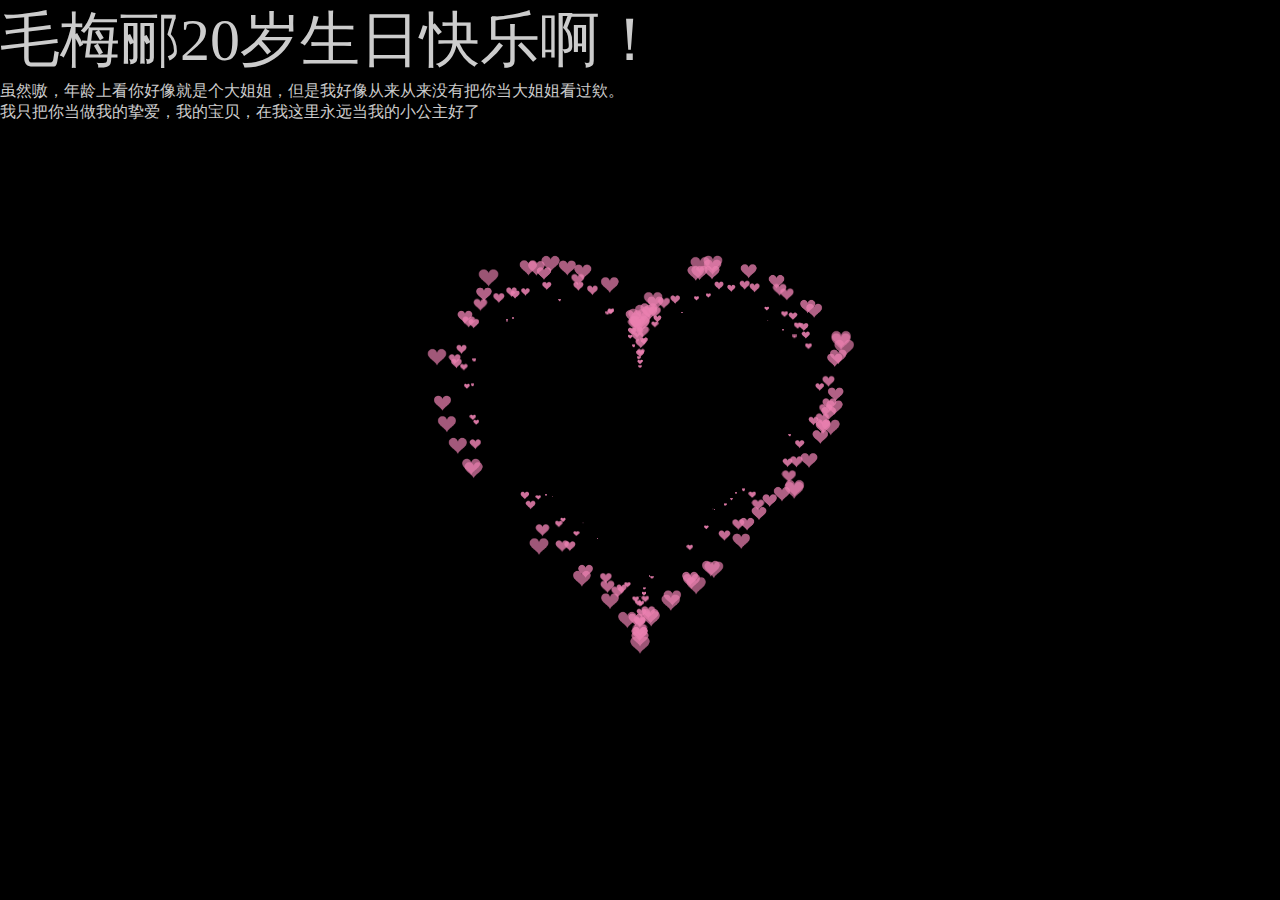
<file: 5.12宝贝20岁生日/index.html>
<!DOCTYPE html>
<html>
<head>
	<title>生日快乐哦</title>
	<link rel="stylesheet" href="./dmaku.css"/>
</head>

<body>
    <canvas id="pinkboard"></canvas>
	<div class="name">
		毛梅郦20岁生日快乐啊！
	</div>
	<div id="mml">
		<p>虽然嗷，年龄上看你好像就是个大姐姐，但是我好像从来从来没有把你当大姐姐看过欸。</p>
		<p>我只把你当做我的挚爱，我的宝贝，在我这里永远当我的小公主好了</p>
		<p></p>
	</div>
	<script type="text/javascript" src="./dmaku.js"></script>	
</body>
</html>
</file>
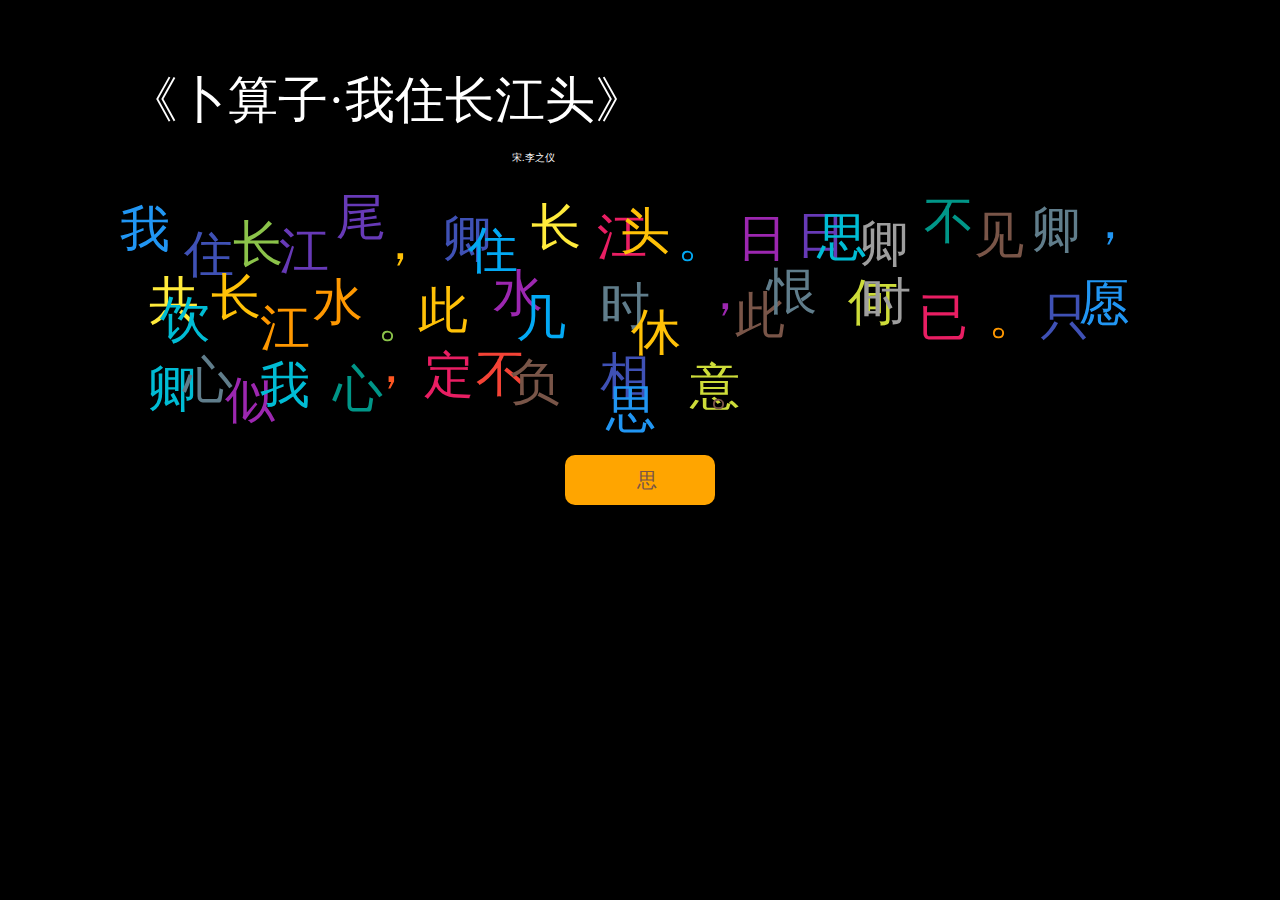
<file: 卜算子/index.html>
<!DOCTYPE html>
<html>
	<head>
		<meta charset="utf-8" />
		<link rel="stylesheet" type="text/css" href="css/dmaku.css"/>
		<title>卿</title>
		<meta name="description" content="卿" /> 
		<meta name="keywords" content="卿" />
	</head>
	<body>
		<header>
			<p class="p1">《卜算子·我住长江头》</p>
			<p  class="p2">宋.李之仪</p>
		</header>
		<article>
			<p class="text" id="text">我住长江尾，卿住长江头。日日思卿不见卿，共饮长江水。
此水几时休，此恨何时已。只愿卿心似我心，定不负相思意。</p>
			<button id="btn" ele-range>思</button>
		</article>
		<script src="js/dmaku.js" type="text/javascript" charset="utf-8"></script>
		<script type="text/javascript">
			var resetbtn = document.getElementById("btn");
			var neontext = new Neontext("text");
			var btn = new Neontext("btn");
			neontext.render.run();
			btn.render.run();
			resetbtn.addEventListener("click",function(){
				neontext.render.killer();
				btn.render.killer();
			})
		</script>
	</body>
</html>
</file>
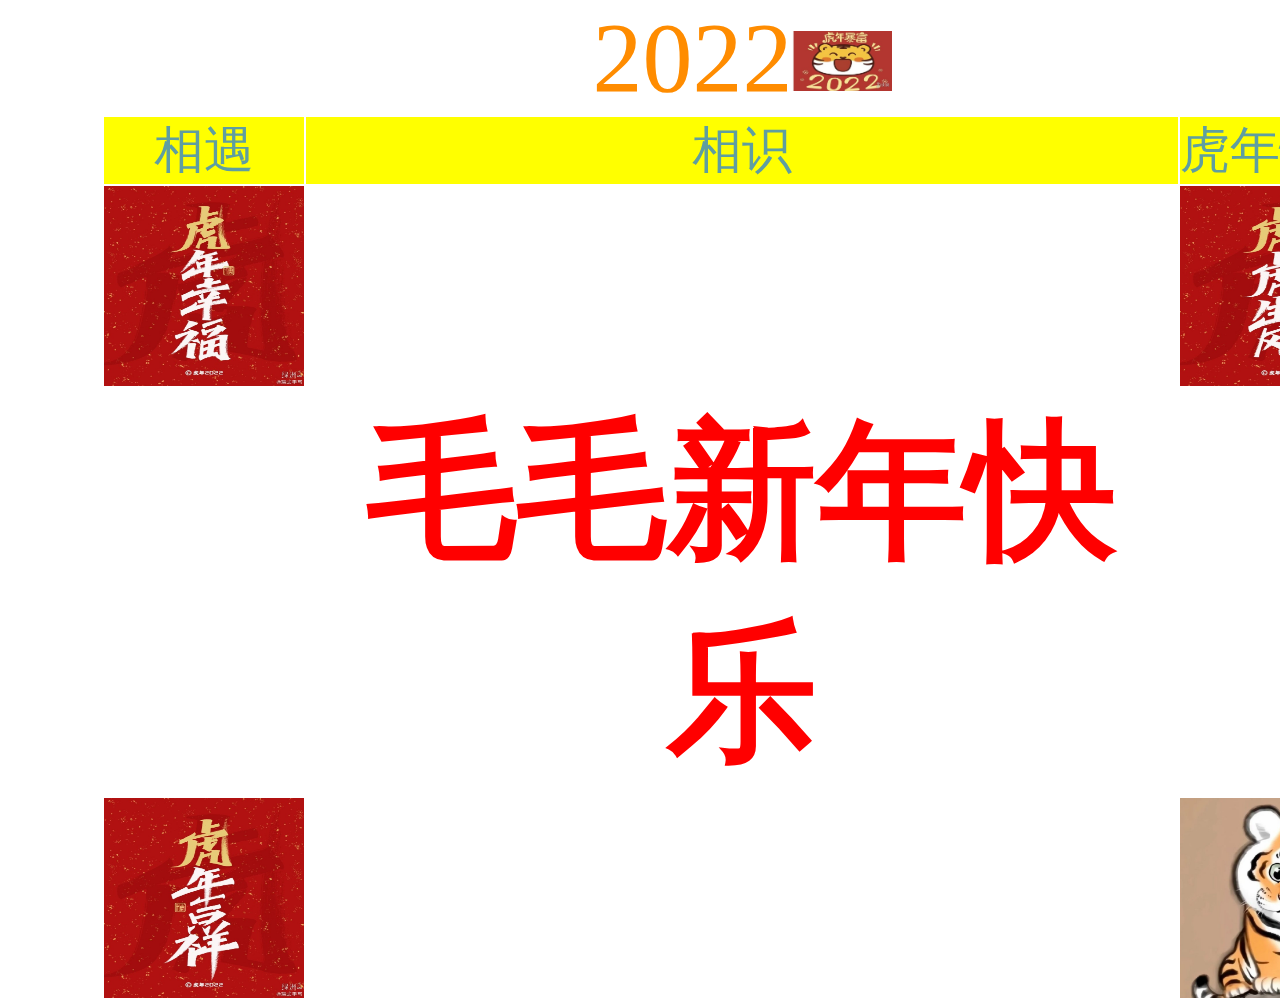
<file: 新年快乐/index.html>
<!DOCTYPE html>
<html>
	<head>
		<meta http-equiv="Content-Type" content="text/html; charset=UTF-8">
		<meta charset="utf-8">
		<meta name="viewport" content="width=device-width,initial-scale=1,minimum-scale=1,maximum-scale=1,user-scalable=no" />
		<title>新年快乐</title>
		<link rel="stylesheet" type="text/css" href="css/index.css"/>
		<script type="text/javascript">
			alert("毛毛新年快乐");
			alert("祝你在新的一年里能够：");
			alert("变美");
			alert("变瘦");
			alert("暴富");
			alert("以及最重要的一条");
			alert("高考考上心仪的大学");
			alert("希望你能少熬点夜，熬夜对身体不好，坏处就不一一列举了");
			alert("emmmm,新的一年会越过越好哒");
		</script>
	</head>
	<body>
		<header>
			<div class="xnkl">
				<table border="0px" cellspacing="" cellpadding="0px">
					<caption>2022<img src="images/1.jpg" width="100px" height="60px"></caption>
					<nav>
						<tr bgcolor="yellow">
							<td><a href="files/xy.html">相遇</a></td>
							<td><a href="files/xs.html">相识</a></td>
							<td><a href="files/yyh.html">虎年快乐</a></td>
						</tr>
					</nav>
					<tr>
						<td><img src="images/3.jpg" ></td>
						<td></td>
						<td><img src="images/4.jpg" ></td>
					</tr>
					<tr>
						<td></td>
						<td class="mm">毛毛新年快乐</td>
						<td></td>
					</tr>
					<tr>
						<td><img src="images/5.jpg" ></td>
						<td></td>
						<td><img src="images/2.jpg" ></td>
					</tr>
				</table>
			</div>
		</header>
		
	</body>
</html>
</file>
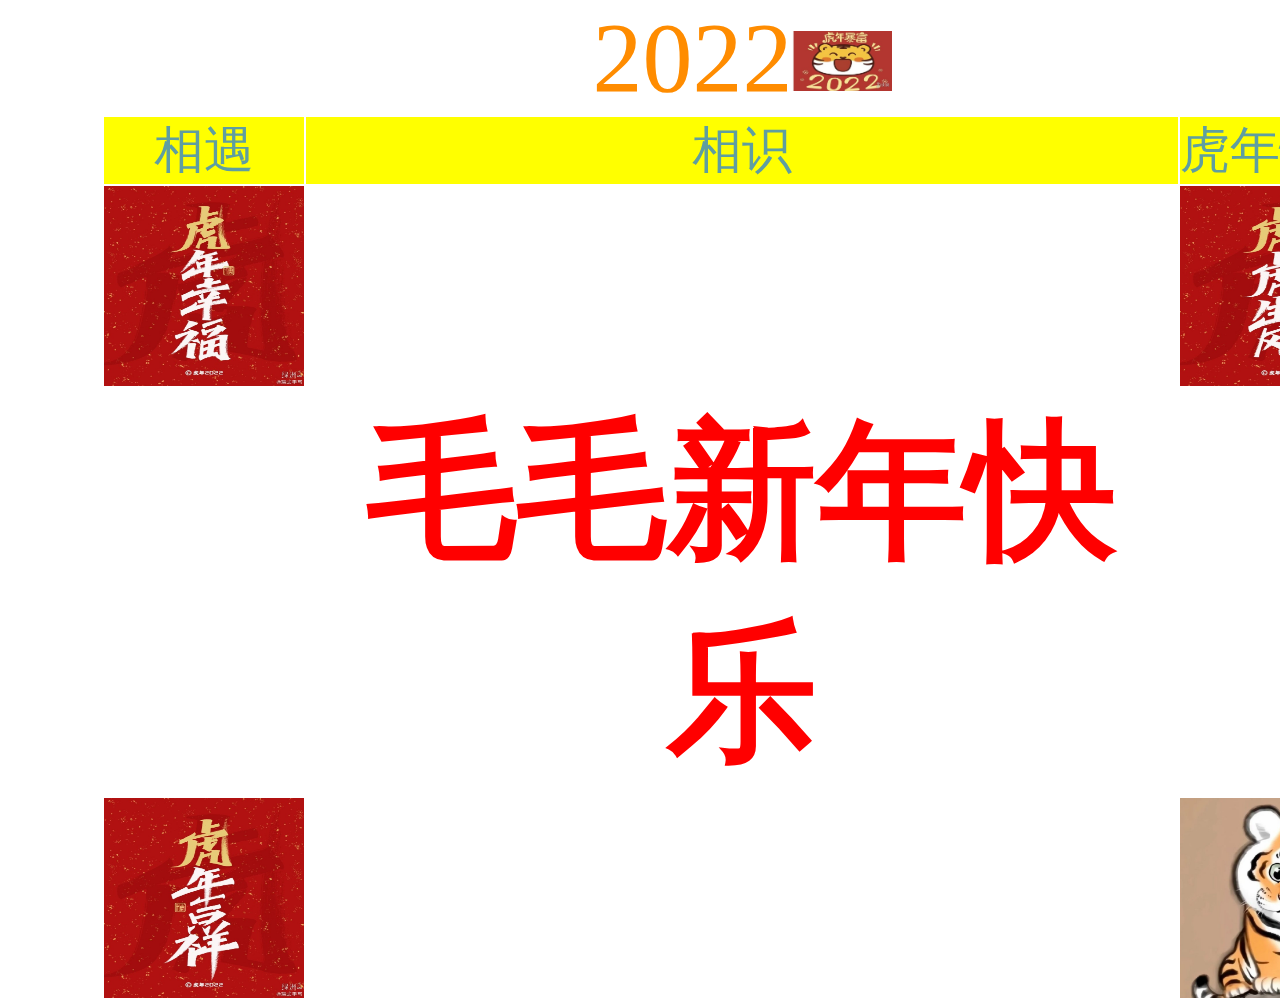
<file: 新年快乐/2.html>
<!DOCTYPE html>
<html>
	<head>
		<meta http-equiv="Content-Type" content="text/html; charset=UTF-8">
		<meta charset="utf-8">
		<meta name="viewport" content="width=device-width,initial-scale=1,minimum-scale=1,maximum-scale=1,user-scalable=no" />
		<title>新年快乐</title>
		<link rel="stylesheet" type="text/css" href="css/index.css"/>
		
	</head>
	<body>
		<header>
			<div class="xnkl">
				<table border="0px" cellspacing="" cellpadding="0px">
					<caption>2022<img src="images/1.jpg" width="100px" height="60px"></caption>
					<nav>
						<tr bgcolor="yellow">
							<td><a href="files/xy.html">相遇</a></td>
							<td><a href="files/xs.html">相识</a></td>
							<td><a href="files/yyh.html">虎年快乐</a></td>
						</tr>
					</nav>
					<tr>
						<td><img src="images/3.jpg" ></td>
						<td></td>
						<td><img src="images/4.jpg" ></td>
					</tr>
					<tr>
						<td></td>
						<td class="mm">毛毛新年快乐</td>
						<td></td>
					</tr>
					<tr>
						<td><img src="images/5.jpg" ></td>
						<td></td>
						<td><img src="images/2.jpg" ></td>
					</tr>
				</table>
			</div>
		</header>
		
	</body>
</html>
</file>
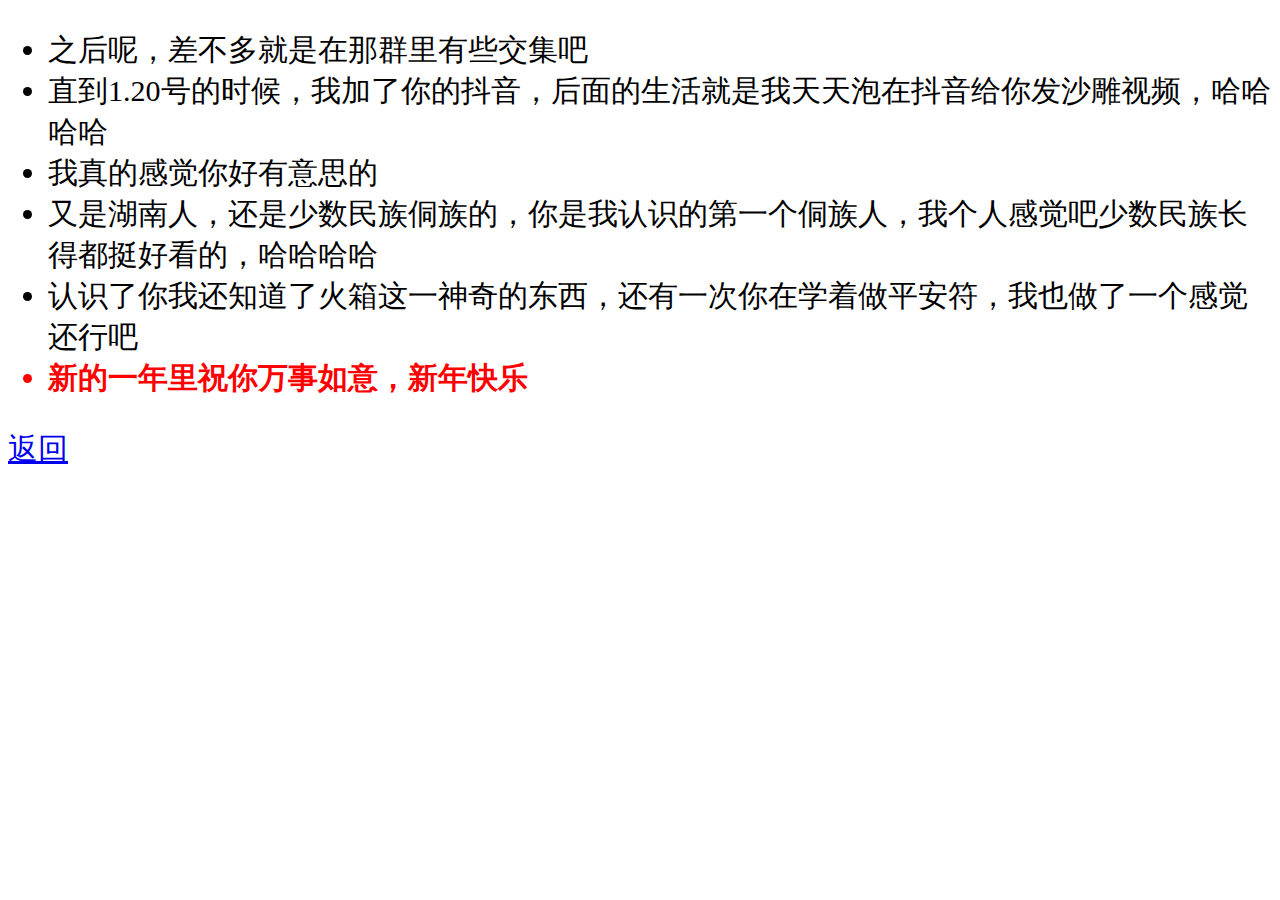
<file: 新年快乐/files/xs.html>
<!DOCTYPE html>
<html>
	<head>
		<meta charset="utf-8">
		<title>过程</title>
		<link rel="stylesheet" type="text/css" href="../css/xs.css"/>
		<script type="text/javascript">
			alert("我们站在不同纬度，或许也等过同一场黎明。");
		</script>
	</head>
	<body>
		<ul>
			<li>之后呢，差不多就是在那群里有些交集吧</li>
			<li>直到1.20号的时候，我加了你的抖音，后面的生活就是我天天泡在抖音给你发沙雕视频，哈哈哈哈</li>
			<li>我真的感觉你好有意思的</li>
			<li>又是湖南人，还是少数民族侗族的，你是我认识的第一个侗族人，我个人感觉吧少数民族长得都挺好看的，哈哈哈哈</li>
			<li>认识了你我还知道了火箱这一神奇的东西，还有一次你在学着做平安符，我也做了一个感觉还行吧</li>
			<li class="xnh">新的一年里祝你万事如意，新年快乐</li>
		</ul>
		
		<a href="../2.html">返回</a>
		<img src="../images/retouch_2022012314514843.jpg" >
	</body>
</html>
</file>
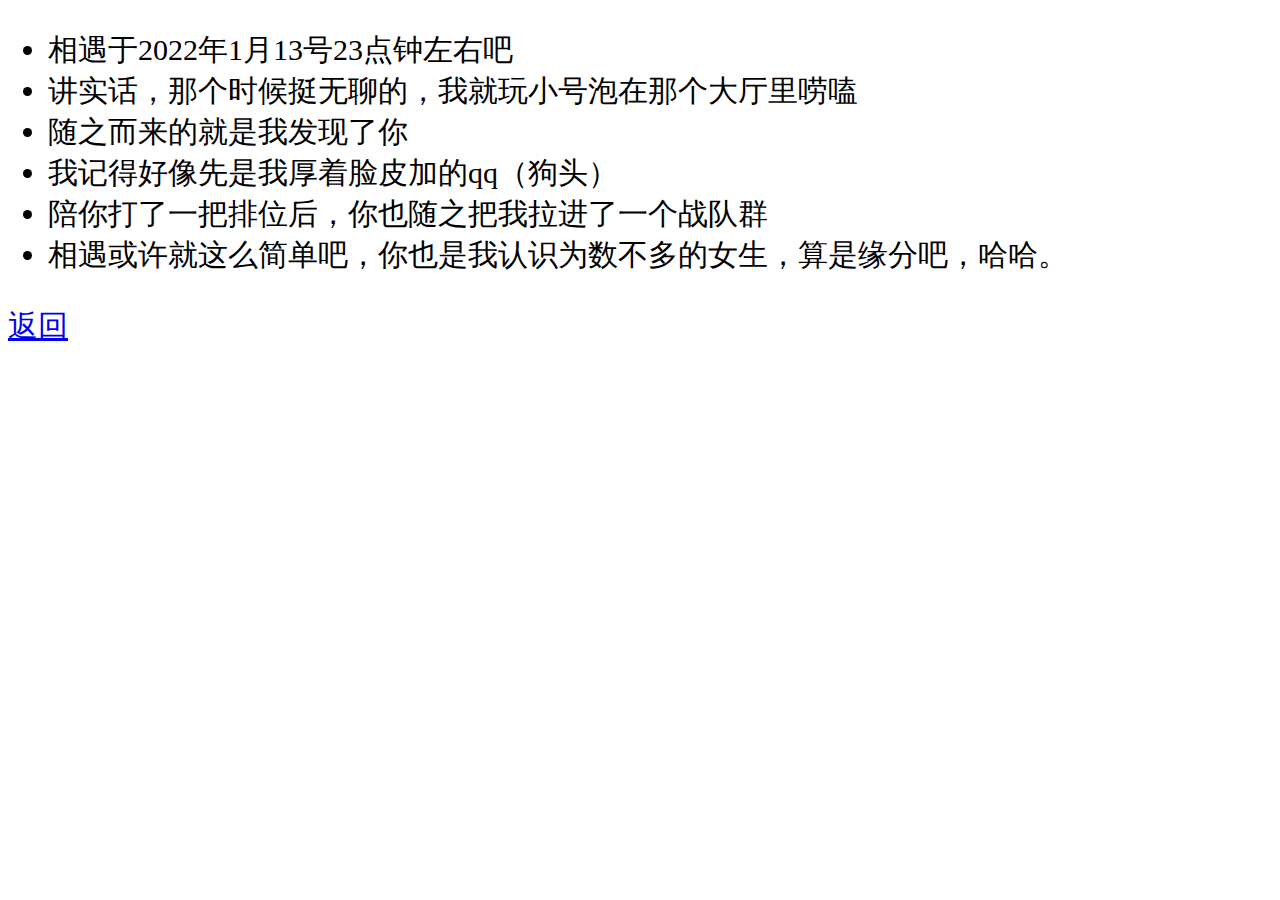
<file: 新年快乐/files/xy.html>
<!DOCTYPE html>
<html>
	<head>
		<meta charset="utf-8">
		<title>哈哈哈哈哈哈哈哈哈哈</title>
		<link rel="stylesheet" type="text/css" href="../css/xy.css"/>
	</head>
	<body>
		<ul>
			<li>相遇于2022年1月13号23点钟左右吧</li>
			<li>讲实话，那个时候挺无聊的，我就玩小号泡在那个大厅里唠嗑</li>
			<li>随之而来的就是我发现了你</li>
			<li>我记得好像先是我厚着脸皮加的qq（狗头）</li>
			<li>陪你打了一把排位后，你也随之把我拉进了一个战队群</li>
			<li>相遇或许就这么简单吧，你也是我认识为数不多的女生，算是缘分吧，哈哈。</li>
		</ul>
		<a href="../2.html">返回</a>
	</body>
</html>
</file>
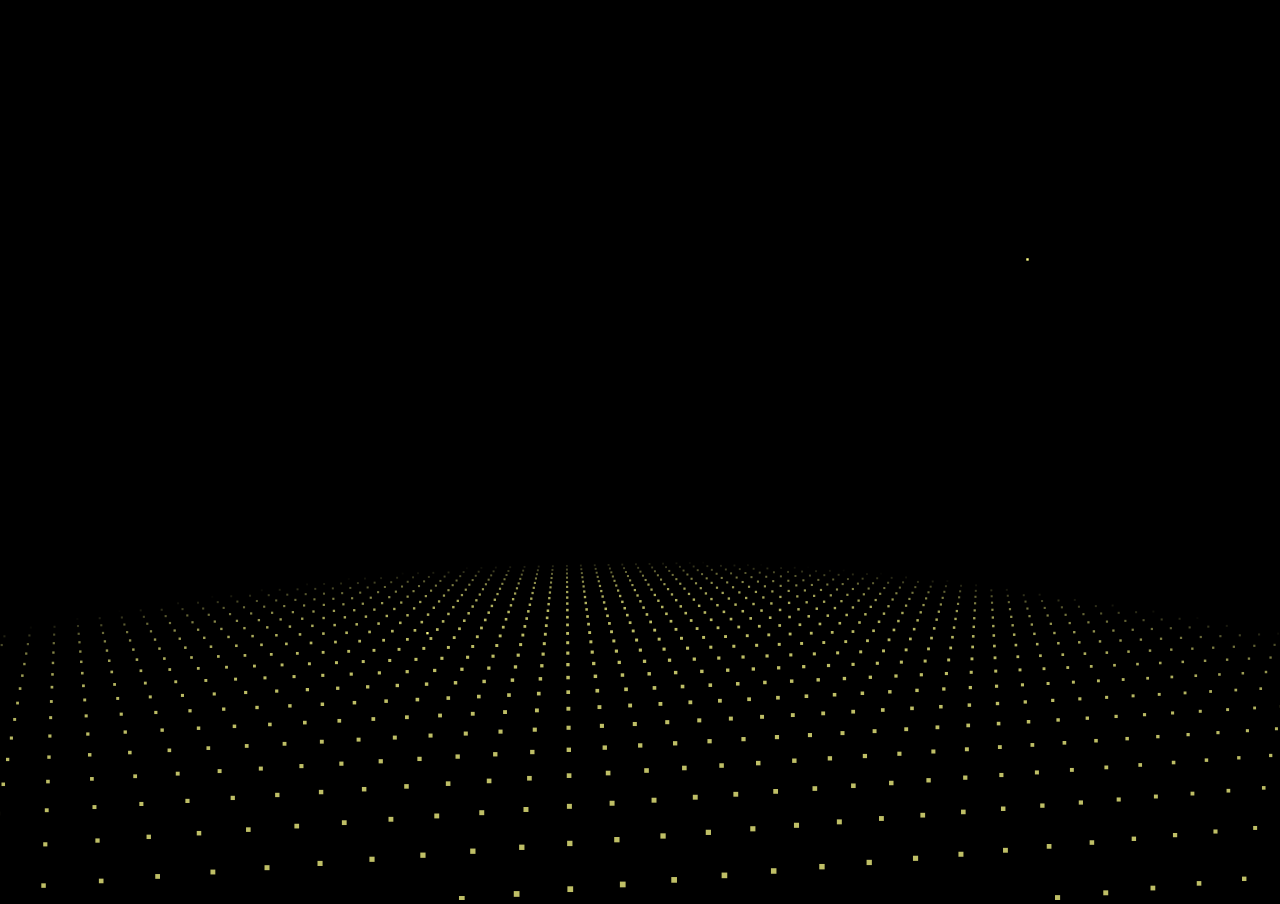
<file: 新年快乐/files/yyh.html>
<!doctype html>
<html>
	<head>
		<meta charset="utf-8">
		<title>烟花（我自己做的）</title>
		<style>
			html,
			body {
				margin: 0px;
				width: 100%;
				height: 100%;
				overflow: hidden;
				background: #000;
			}

			#canvas {
				width: 100%;
				height: 100%;
			}
		</style>

	</head>

	<body>

		<canvas id="canvas"></canvas>
		<script>
			function initVars() {

				pi = Math.PI;
				ctx = canvas.getContext("2d");
				canvas.width = canvas.clientWidth;
				canvas.height = canvas.clientHeight;
				cx = canvas.width / 2;
				cy = canvas.height / 2;
				playerZ = -25;
				playerX = playerY = playerVX = playerVY = playerVZ = pitch = yaw = pitchV = yawV = 0;
				scale = 600;
				seedTimer = 0;
				seedInterval = 5, seedLife = 100;
				gravity = .02;
				seeds = new Array();
				sparkPics = new Array();
				s = "https://cantelope.org/NYE/";
				for (i = 1; i <= 10; ++i) {
					sparkPic = new Image();
					sparkPic.src = s + "spark" + i + ".png";
					sparkPics.push(sparkPic);
				}
				sparks = new Array();
				pow1 = new Audio(s + "pow1.ogg");
				pow2 = new Audio(s + "pow2.ogg");
				pow3 = new Audio(s + "pow3.ogg");
				pow4 = new Audio(s + "pow4.ogg");
				frames = 0;
			}

			function rasterizePoint(x, y, z) {

				var p, d;
				x -= playerX;
				y -= playerY;
				z -= playerZ;
				p = Math.atan2(x, z);
				d = Math.sqrt(x * x + z * z);
				x = Math.sin(p - yaw) * d;
				z = Math.cos(p - yaw) * d;
				p = Math.atan2(y, z);
				d = Math.sqrt(y * y + z * z);
				y = Math.sin(p - pitch) * d;
				z = Math.cos(p - pitch) * d;
				var rx1 = -1000,
					ry1 = 1,
					rx2 = 1000,
					ry2 = 1,
					rx3 = 0,
					ry3 = 0,
					rx4 = x,
					ry4 = z,
					uc = (ry4 - ry3) * (rx2 - rx1) - (rx4 - rx3) * (ry2 - ry1);
				if (!uc) return {
					x: 0,
					y: 0,
					d: -1
				};
				var ua = ((rx4 - rx3) * (ry1 - ry3) - (ry4 - ry3) * (rx1 - rx3)) / uc;
				var ub = ((rx2 - rx1) * (ry1 - ry3) - (ry2 - ry1) * (rx1 - rx3)) / uc;
				if (!z) z = .000000001;
				if (ua > 0 && ua < 1 && ub > 0 && ub < 1) {
					return {
						x: cx + (rx1 + ua * (rx2 - rx1)) * scale,
						y: cy + y / z * scale,
						d: Math.sqrt(x * x + y * y + z * z)
					};
				} else {
					return {
						x: cx + (rx1 + ua * (rx2 - rx1)) * scale,
						y: cy + y / z * scale,
						d: -1
					};
				}
			}

			function spawnSeed() {

				seed = new Object();
				seed.x = -50 + Math.random() * 100;
				seed.y = 25;
				seed.z = -50 + Math.random() * 100;
				seed.vx = .1 - Math.random() * .2;
				seed.vy = -1.5; //*(1+Math.random()/2);
				seed.vz = .1 - Math.random() * .2;
				seed.born = frames;
				seeds.push(seed);
			}

			function splode(x, y, z) {

				t = 5 + parseInt(Math.random() * 150);
				sparkV = 1 + Math.random() * 2.5;
				type = parseInt(Math.random() * 3);
				switch (type) {
					case 0:
						pic1 = parseInt(Math.random() * 10);
						break;
					case 1:
						pic1 = parseInt(Math.random() * 10);
						do {
							pic2 = parseInt(Math.random() * 10);
						} while (pic2 == pic1);
						break;
					case 2:
						pic1 = parseInt(Math.random() * 10);
						do {
							pic2 = parseInt(Math.random() * 10);
						} while (pic2 == pic1);
						do {
							pic3 = parseInt(Math.random() * 10);
						} while (pic3 == pic1 || pic3 == pic2);
						break;
				}
				for (m = 1; m < t; ++m) {
					spark = new Object();
					spark.x = x;
					spark.y = y;
					spark.z = z;
					p1 = pi * 2 * Math.random();
					p2 = pi * Math.random();
					v = sparkV * (1 + Math.random() / 6)
					spark.vx = Math.sin(p1) * Math.sin(p2) * v;
					spark.vz = Math.cos(p1) * Math.sin(p2) * v;
					spark.vy = Math.cos(p2) * v;
					switch (type) {
						case 0:
							spark.img = sparkPics[pic1];
							break;
						case 1:
							spark.img = sparkPics[parseInt(Math.random() * 2) ? pic1 : pic2];
							break;
						case 2:
							switch (parseInt(Math.random() * 3)) {
								case 0:
									spark.img = sparkPics[pic1];
									break;
								case 1:
									spark.img = sparkPics[pic2];
									break;
								case 2:
									spark.img = sparkPics[pic3];
									break;
							}
							break;
					}
					spark.radius = 25 + Math.random() * 50;
					spark.alpha = 1;
					spark.trail = new Array();
					sparks.push(spark);
				}
				switch (parseInt(Math.random() * 4)) {
					case 0:
						pow = new Audio(s + "pow1.ogg");
						break;
					case 1:
						pow = new Audio(s + "pow2.ogg");
						break;
					case 2:
						pow = new Audio(s + "pow3.ogg");
						break;
					case 3:
						pow = new Audio(s + "pow4.ogg");
						break;
				}
				d = Math.sqrt((x - playerX) * (x - playerX) + (y - playerY) * (y - playerY) + (z - playerZ) * (z - playerZ));
				pow.volume = 1.5 / (1 + d / 10);
				pow.play();
			}

			function doLogic() {

				if (seedTimer < frames) {
					seedTimer = frames + seedInterval * Math.random() * 10;
					spawnSeed();
				}
				for (i = 0; i < seeds.length; ++i) {
					seeds[i].vy += gravity;
					seeds[i].x += seeds[i].vx;
					seeds[i].y += seeds[i].vy;
					seeds[i].z += seeds[i].vz;
					if (frames - seeds[i].born > seedLife) {
						splode(seeds[i].x, seeds[i].y, seeds[i].z);
						seeds.splice(i, 1);
					}
				}
				for (i = 0; i < sparks.length; ++i) {
					if (sparks[i].alpha > 0 && sparks[i].radius > 5) {
						sparks[i].alpha -= .01;
						sparks[i].radius /= 1.02;
						sparks[i].vy += gravity;
						point = new Object();
						point.x = sparks[i].x;
						point.y = sparks[i].y;
						point.z = sparks[i].z;
						if (sparks[i].trail.length) {
							x = sparks[i].trail[sparks[i].trail.length - 1].x;
							y = sparks[i].trail[sparks[i].trail.length - 1].y;
							z = sparks[i].trail[sparks[i].trail.length - 1].z;
							d = ((point.x - x) * (point.x - x) + (point.y - y) * (point.y - y) + (point.z - z) * (point.z - z));
							if (d > 9) {
								sparks[i].trail.push(point);
							}
						} else {
							sparks[i].trail.push(point);
						}
						if (sparks[i].trail.length > 5) sparks[i].trail.splice(0, 1);
						sparks[i].x += sparks[i].vx;
						sparks[i].y += sparks[i].vy;
						sparks[i].z += sparks[i].vz;
						sparks[i].vx /= 1.075;
						sparks[i].vy /= 1.075;
						sparks[i].vz /= 1.075;
					} else {
						sparks.splice(i, 1);
					}
				}
				p = Math.atan2(playerX, playerZ);
				d = Math.sqrt(playerX * playerX + playerZ * playerZ);
				d += Math.sin(frames / 80) / 1.25;
				t = Math.sin(frames / 200) / 40;
				playerX = Math.sin(p + t) * d;
				playerZ = Math.cos(p + t) * d;
				yaw = pi + p + t;
			}

			function rgb(col) {

				var r = parseInt((.5 + Math.sin(col) * .5) * 16);
				var g = parseInt((.5 + Math.cos(col) * .5) * 16);
				var b = parseInt((.5 - Math.sin(col) * .5) * 16);
				return "#" + r.toString(16) + g.toString(16) + b.toString(16);
			}

			function draw() {

				ctx.clearRect(0, 0, cx * 2, cy * 2);

				ctx.fillStyle = "#ff8";
				for (i = -100; i < 100; i += 3) {
					for (j = -100; j < 100; j += 4) {
						x = i;
						z = j;
						y = 25;
						point = rasterizePoint(x, y, z);
						if (point.d != -1) {
							size = 250 / (1 + point.d);
							d = Math.sqrt(x * x + z * z);
							a = 0.75 - Math.pow(d / 100, 6) * 0.75;
							if (a > 0) {
								ctx.globalAlpha = a;
								ctx.fillRect(point.x - size / 2, point.y - size / 2, size, size);
							}
						}
					}
				}
				ctx.globalAlpha = 1;
				for (i = 0; i < seeds.length; ++i) {
					point = rasterizePoint(seeds[i].x, seeds[i].y, seeds[i].z);
					if (point.d != -1) {
						size = 200 / (1 + point.d);
						ctx.fillRect(point.x - size / 2, point.y - size / 2, size, size);
					}
				}
				point1 = new Object();
				for (i = 0; i < sparks.length; ++i) {
					point = rasterizePoint(sparks[i].x, sparks[i].y, sparks[i].z);
					if (point.d != -1) {
						size = sparks[i].radius * 200 / (1 + point.d);
						if (sparks[i].alpha < 0) sparks[i].alpha = 0;
						if (sparks[i].trail.length) {
							point1.x = point.x;
							point1.y = point.y;
							switch (sparks[i].img) {
								case sparkPics[0]:
									ctx.strokeStyle = "#f84";
									break;
								case sparkPics[1]:
									ctx.strokeStyle = "#84f";
									break;
								case sparkPics[2]:
									ctx.strokeStyle = "#8ff";
									break;
								case sparkPics[3]:
									ctx.strokeStyle = "#fff";
									break;
								case sparkPics[4]:
									ctx.strokeStyle = "#4f8";
									break;
								case sparkPics[5]:
									ctx.strokeStyle = "#f44";
									break;
								case sparkPics[6]:
									ctx.strokeStyle = "#f84";
									break;
								case sparkPics[7]:
									ctx.strokeStyle = "#84f";
									break;
								case sparkPics[8]:
									ctx.strokeStyle = "#fff";
									break;
								case sparkPics[9]:
									ctx.strokeStyle = "#44f";
									break;
							}
							for (j = sparks[i].trail.length - 1; j >= 0; --j) {
								point2 = rasterizePoint(sparks[i].trail[j].x, sparks[i].trail[j].y, sparks[i].trail[j].z);
								if (point2.d != -1) {
									ctx.globalAlpha = j / sparks[i].trail.length * sparks[i].alpha / 2;
									ctx.beginPath();
									ctx.moveTo(point1.x, point1.y);
									ctx.lineWidth = 1 + sparks[i].radius * 10 / (sparks[i].trail.length - j) / (1 + point2.d);
									ctx.lineTo(point2.x, point2.y);
									ctx.stroke();
									point1.x = point2.x;
									point1.y = point2.y;
								}
							}
						}
						ctx.globalAlpha = sparks[i].alpha;
						ctx.drawImage(sparks[i].img, point.x - size / 2, point.y - size / 2, size, size);
					}
				}
			}

			function frame() {

				if (frames > 100000) {
					seedTimer = 0;
					frames = 0;
				}
				frames++;
				draw();
				doLogic();
				requestAnimationFrame(frame);
			}

			window.addEventListener("resize", () => {
				canvas.width = canvas.clientWidth;
				canvas.height = canvas.clientHeight;
				cx = canvas.width / 2;
				cy = canvas.height / 2;
			});

			initVars();
			frame();
			console.log(
				"\u002f\u002a\u002a\u002a\u002a\u002a\u002a\u002a\u002a\u002a\u002a\u002a\u002a\u002a\u002a\u002a\u002a\u002a\u002a\u002a\u002a\u002a\u002a\u002a\u002a\u002a\u002a\u002a\u002a\u002a\u002a\u002a\u002a\u002a\u002a\u002a\u002a\u002a\u002a\u002a\u002a\u002a\u002a\u002a\u002a\u002a\u002a\u002a\u002a\u002a\u002a\u002a\u002a\u002a\u002a\u002a\u002a\u002a\u002a\u002a\u002a\u002a\u002a\u002a\u002a\u000d\u000a\u0020\u002a\u0009\u0009\u0009\u0009\u0009\u0009\u0009\u0009\u0009\u0009\u0009\u0009\u0009\u0009\u0009\u0009\u002a\u0009\u0009\u000d\u000a\u0020\u002a\u0020\u0009\u0009\u0009\u0009\u0009\u0009\u0020\u0020\u0020\u0020\u0020\u0020\u4ee3\u7801\u5e93\u0009\u0009\u0009\u0009\u0009\u0009\u0009\u002a\u000d\u000a\u0020\u002a\u0020\u0020\u0020\u0020\u0020\u0020\u0020\u0020\u0020\u0020\u0020\u0020\u0020\u0020\u0020\u0020\u0020\u0020\u0020\u0020\u0020\u0020\u0020\u0020\u0077\u0077\u0077\u002e\u0064\u006d\u0061\u006b\u0075\u002e\u0063\u006f\u006d\u0009\u0009\u0009\u0009\u0009\u0009\u0009\u002a\u000d\u000a\u0020\u002a\u0020\u0020\u0020\u0020\u0020\u0020\u0020\u0009\u0009\u0020\u0020\u52aa\u529b\u521b\u5efa\u5b8c\u5584\u3001\u6301\u7eed\u66f4\u65b0\u63d2\u4ef6\u4ee5\u53ca\u6a21\u677f\u0009\u0009\u0009\u002a\u000d\u000a\u0020\u002a\u0020\u0009\u0009\u0009\u0009\u0009\u0009\u0009\u0009\u0009\u0009\u0009\u0009\u0009\u0009\u0009\u0009\u002a\u000d\u000a\u002a\u002a\u002a\u002a\u002a\u002a\u002a\u002a\u002a\u002a\u002a\u002a\u002a\u002a\u002a\u002a\u002a\u002a\u002a\u002a\u002a\u002a\u002a\u002a\u002a\u002a\u002a\u002a\u002a\u002a\u002a\u002a\u002a\u002a\u002a\u002a\u002a\u002a\u002a\u002a\u002a\u002a\u002a\u002a\u002a\u002a\u002a\u002a\u002a\u002a\u002a\u002a\u002a\u002a\u002a\u002a\u002a\u002a\u002a\u002a\u002a\u002a\u002a\u002a\u002f"
				);
		</script>
	</body>
</html>
</file>
<file: 5.12宝贝20岁生日/dmaku.css>
.name{
	color: #CCCCCC;
	font-size: 60px;
	margin: 0px auto;
}
#mml{
	color: #CCCCCC;
}
*{
    padding: 0;
    margin: 0;
  }
  html, body {
  height: 100%;
  padding: 0;
  margin: 0;
  background: #000;
}
canvas {
  position: absolute;
  width: 100%;
  height: 100%;
}
.aa{
  position: fixed;
  left: 50%;
  bottom: 10px;
  color: #ccc
}
</file>
<file: 卜算子/css/dmaku.css>
*{
	margin: 0;padding: 0;
}
header .p1{
	font-family: "微软雅黑";
	font-size: 50px;
	color: white;
	line-height: 0;
}
header .p2{
	font-family: "微软雅黑";
	margin-left: 40%;
	font-size: 10px;
	color: white;
	position: absolute;
	top: 50px;
}
article {
	font-family: "微软雅黑";font-size: 50px;
}
body {
	background: #000;
}
p{
	width: 80%;margin: 100px auto 30px;line-height: 1.5;
}
button{
	width: 150px;
	height: 50px;
	background: orange;
	outline: none;
	border: none;
	cursor: pointer;
	border-radius: 10px;
	margin: 0 auto;
	display: block;
	font-size: 20px;
	font-family: "微软雅黑";
}
</file>
<file: 新年快乐/css/index.css>
*{
	padding: 0px;
	margin: 0px;
}
header{
	width: 100%;
	height: 500px;
	
}
header table tr td img{
	width: 200px;
	height: 200px;
}
header table{
	text-align: center;
	position: relative;
	left: 8%;
}
header table tr td a{
	font-size: 50px;
	text-decoration: none;
	color: cadetblue;
}
header table tr td a:hover{
	font-weight: bold;
	background-color: #FF0000;
	color: blueviolet;
}
header table caption{
	font-size: 100px;
	font-family: "微软雅黑";
	color: darkorange;
}
.mm{
	font-weight: bold;
	font-size: 150px;
	font-family: "幼圆";
	color: red;
}
</file>
<file: 新年快乐/css/xs.css>
*{
	
	font-size: 30px;
}
.xnh{
	color: #FF0000;
	font-weight: bold;
}
img{
	width: 10%;
	height: 20%;
	position: absolute;
	top: 200px;
	left: 1350px;
}
</file>
<file: 新年快乐/css/xy.css>
*{
	
	font-size: 30px;
}
</file>
